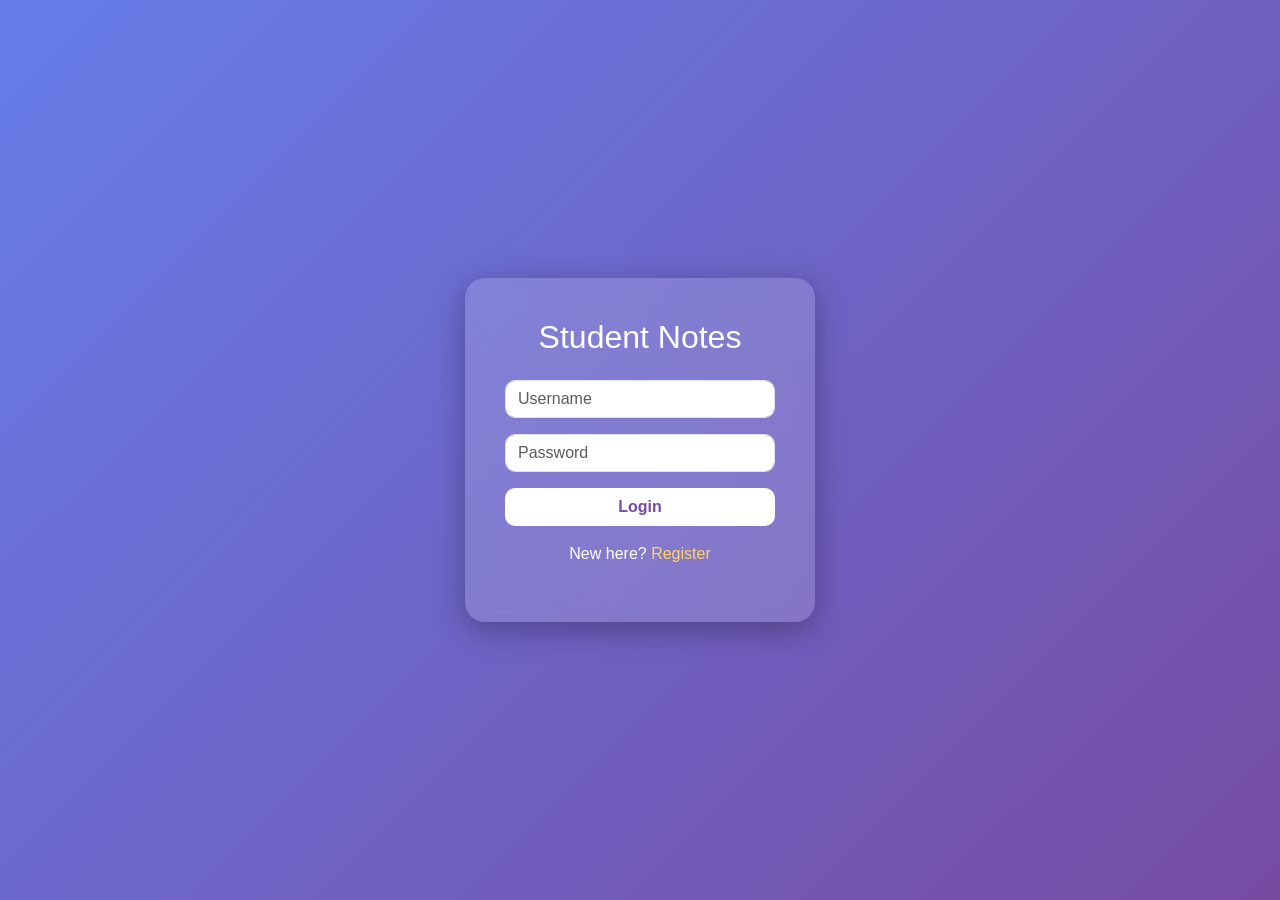
<file: frontend/index.html>
<!DOCTYPE html>
<html>

<head>
    <meta charset="UTF-8">
    <title>Student Notes</title>

    <link href="https://cdn.jsdelivr.net/npm/bootstrap@5.3.2/dist/css/bootstrap.min.css" rel="stylesheet">

    <style>
        body {
            background: linear-gradient(135deg, #43cea2, #185a9d);
            min-height: 100vh;
            font-family: 'Segoe UI', sans-serif;
        }
        
        .note-card {
            border-radius: 15px;
            transition: 0.3s;
            background: white;
        }
        
        .note-card:hover {
            transform: translateY(-5px);
            box-shadow: 0 10px 20px rgba(0, 0, 0, 0.2);
        }
        
        textarea,
        input {
            border-radius: 10px !important;
        }
        
        .btn-edit {
            background: #ffc107;
        }
        
        .btn-delete {
            background: #dc3545;
            color: white;
        }
    </style>
</head>

<body>

    <div class="container py-5">

        <div class="d-flex justify-content-between align-items-center mb-4">
            <h2 class="text-white">My Notes</h2>
            <button onclick="logout()" class="btn btn-light">Logout</button>
        </div>

        <div class="card p-4 mb-4 shadow">
            <input type="hidden" id="editId">

            <input type="text" id="noteTitle" class="form-control mb-3" placeholder="Note Title">

            <textarea id="noteContent" class="form-control mb-3" rows="3" placeholder="Write something amazing..."></textarea>

            <button class="btn btn-dark w-100" onclick="saveNote()">
            Save Note
        </button>
        </div>

        <div class="row" id="notesContainer"></div>

    </div>

    <!-- Toast Container -->
    <div class="position-fixed bottom-0 end-0 p-3" style="z-index: 1050">
        <div id="toastMsg" class="toast align-items-center text-white bg-primary border-0" role="alert" aria-live="assertive" aria-atomic="true">
            <div class="d-flex">
                <div class="toast-body" id="toastBody">
                    Hello, this is a toast message!
                </div>
                <button type="button" class="btn-close btn-close-white me-2 m-auto" data-bs-dismiss="toast" aria-label="Close"></button>
            </div>
        </div>
    </div>

    <script src="https://cdn.jsdelivr.net/npm/bootstrap@5.3.2/dist/js/bootstrap.bundle.min.js"></script>

    <script>
        console.log("Index page loaded");

        async function checkSession() {
            try {
                console.log("Checking session...");
                const response = await fetch("http://localhost:8081/notes", {
                    credentials: "include"
                });

                console.log("Session check response status:", response.status);

                if (!response.ok) {
                    console.log("Session invalid, redirecting to login");
                    window.location.replace("login.html");
                    return false;
                }
                console.log("Session valid");
                return true;
            } catch (error) {
                console.error("Session check error:", error);
                window.location.replace("login.html");
                return false;
            }
        }

        async function loadNotes() {
            try {
                console.log("Loading notes...");
                const response = await fetch("http://localhost:8081/notes", {
                    credentials: "include"
                });

                console.log("Load notes response status:", response.status);

                if (!response.ok) {
                    console.log("Failed to load notes, redirecting to login");
                    window.location.replace("login.html");
                    return;
                }

                const notes = await response.json();
                console.log("Loaded notes:", notes.length);
                const container = document.getElementById("notesContainer");
                container.innerHTML = "";

                notes.forEach(note => {
                    if (!note.deleted) {
                        container.innerHTML += `
                    <div class="col-md-4 mb-3">
                        <div class="card p-3 note-card shadow">
                            <h5>${note.title}</h5>
                            <p>${note.content}</p>

                            <div class="d-flex justify-content-between mt-3">
                                <button class="btn btn-edit btn-sm"
                                    onclick="editNote(${note.id}, '${note.title}', '${note.content}')">
                                    Edit
                                </button>

                                <button class="btn btn-delete btn-sm"
                                    onclick="deleteNote(${note.id})">
                                    Delete
                                </button>
                            </div>

                        </div>
                    </div>
                `;
                    }
                });
            } catch (error) {
                console.error("Error loading notes:", error);
            }
        }

        function showToast(message, type = "primary") {
            const toastEl = document.getElementById("toastMsg");
            const toastBody = document.getElementById("toastBody");

            toastEl.className = `toast align-items-center text-white bg-${type} border-0`;
            toastBody.textContent = message;

            const toast = new bootstrap.Toast(toastEl, {
                delay: 3000
            });
            toast.show();
        }

        async function saveNote() {
            const id = document.getElementById("editId").value;
            const title = document.getElementById("noteTitle").value.trim();
            const content = document.getElementById("noteContent").value.trim();

            if (!title || !content) {
                showToast("Please fill all fields", "warning");
                return;
            }

            const note = {
                title,
                content
            };

            try {
                let response;
                if (id) {
                    response = await fetch(`http://localhost:8081/notes/${id}`, {
                        method: "PUT",
                        headers: {
                            "Content-Type": "application/json"
                        },
                        credentials: "include",
                        body: JSON.stringify(note)
                    });
                } else {
                    response = await fetch("http://localhost:8081/notes", {
                        method: "POST",
                        headers: {
                            "Content-Type": "application/json"
                        },
                        credentials: "include",
                        body: JSON.stringify(note)
                    });
                }

                const result = await response.json();

                if (id && !result) {
                    showToast("Note not updated", "danger");
                } else {
                    showToast(id ? "Note updated" : "Note created", "success");
                }

                document.getElementById("editId").value = "";
                document.getElementById("noteTitle").value = "";
                document.getElementById("noteContent").value = "";

                loadNotes();
            } catch (error) {
                console.error("Error saving note:", error);
                showToast("Something went wrong", "danger");
            }
        }

        function editNote(id, title, content) {
            document.getElementById("editId").value = id;
            document.getElementById("noteTitle").value = title;
            document.getElementById("noteContent").value = content;
        }

        async function deleteNote(id) {
            await fetch(`http://localhost:8081/notes/${id}`, {
                method: "DELETE",
                credentials: "include"
            });
            showToast("Note deleted", "danger");
            loadNotes();
        }

        async function logout() {
            try {
                const response = await fetch("http://localhost:8081/users/logout", {
                    method: "POST",
                    credentials: "include"
                });

                if (response.ok) {
                    showToast("Logged out", "info");

                    setTimeout(() => {
                        window.location.replace("login.html");
                    }, 500);
                } else {
                    showToast("Logout failed", "danger");
                }
            } catch (error) {
                console.error("Logout error:", error);
                showToast("Something went wrong", "danger");
            }
        }

        checkSession();
        loadNotes();
    </script>

</body>

</html>
</file>
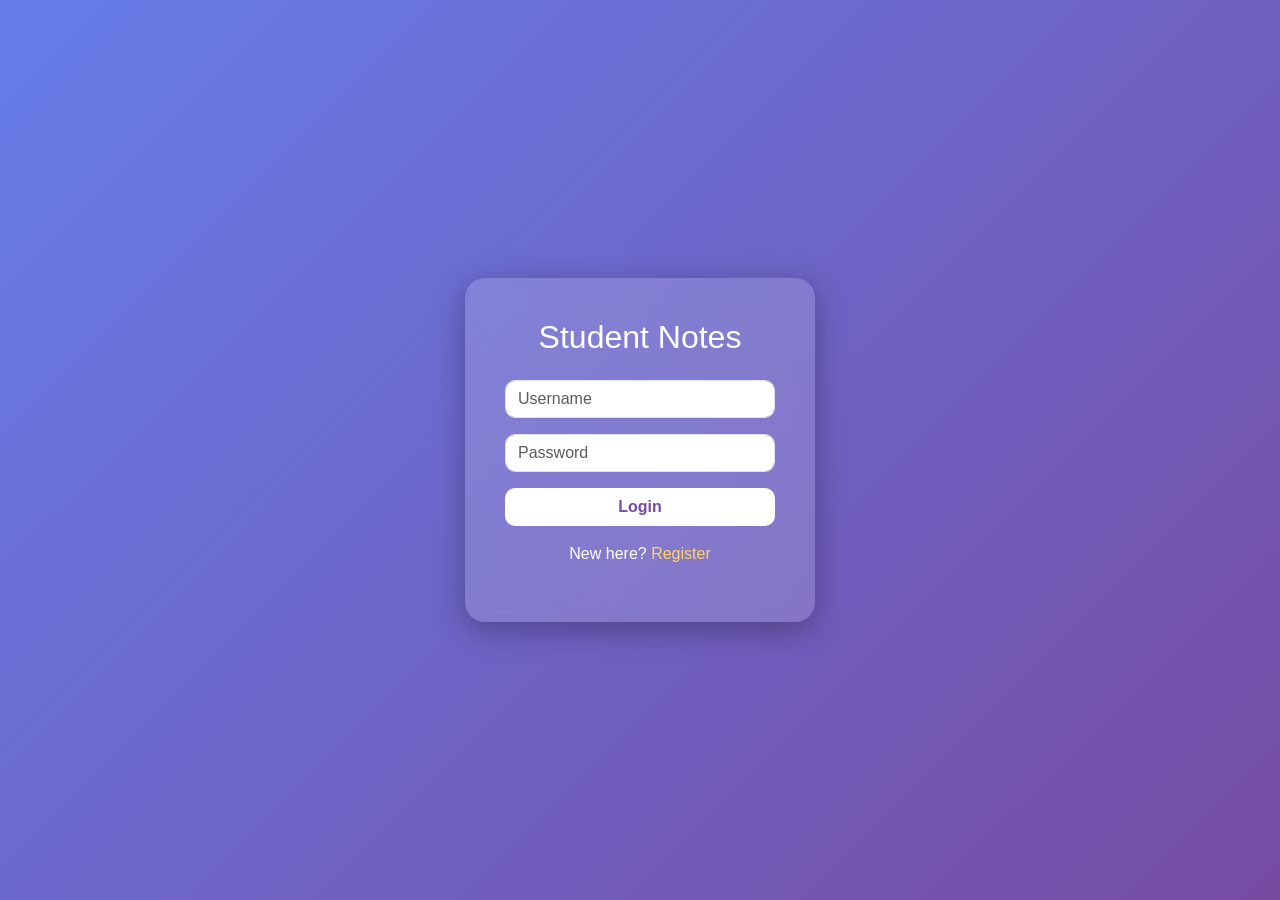
<file: frontend/login.html>
<!DOCTYPE html>
<html>

<head>
    <meta charset="UTF-8">
    <title>Login - Student Notes</title>
    <link href="https://cdn.jsdelivr.net/npm/bootstrap@5.3.2/dist/css/bootstrap.min.css" rel="stylesheet">

    <style>
        body {
            height: 100vh;
            background: linear-gradient(135deg, #667eea, #764ba2);
            display: flex;
            justify-content: center;
            align-items: center;
            font-family: 'Segoe UI', sans-serif;
        }
        
        .glass-card {
            background: rgba(255, 255, 255, 0.15);
            backdrop-filter: blur(12px);
            padding: 40px;
            border-radius: 20px;
            width: 350px;
            color: white;
            box-shadow: 0 8px 32px rgba(0, 0, 0, 0.3);
        }
        
        .form-control {
            border-radius: 10px;
        }
        
        .btn-custom {
            background: white;
            color: #764ba2;
            font-weight: bold;
            border-radius: 10px;
        }
        
        .btn-custom:hover {
            background: #f1f1f1;
        }
        
        a {
            color: #ffd369;
            text-decoration: none;
        }
    </style>
</head>

<body>

    <div class="glass-card text-center">
        <h2 class="mb-4">Student Notes</h2>

        <input type="text" id="loginUsername" class="form-control mb-3" placeholder="Username">

        <input type="password" id="loginPassword" class="form-control mb-3" placeholder="Password">

        <button class="btn btn-custom w-100" onclick="loginUser()">Login</button>

        <p class="mt-3">New here? <a href="register.html">Register</a></p>
    </div>

    <script>
        async function loginUser() {
            const username = document.getElementById("loginUsername").value.trim();
            const password = document.getElementById("loginPassword").value.trim();

            if (!username || !password) {
                alert("Please fill in both fields");
                return;
            }

            try {
                console.log("Attempting login for:", username);
                
                const response = await fetch("http://localhost:8081/users/login", {
                    method: "POST",
                    headers: {
                        "Content-Type": "application/json"
                    },
                    credentials: "include",
                    body: JSON.stringify({
                        username,
                        password
                    })
                });

                console.log("Response status:", response.status);
                const result = await response.text();
                console.log("Response text:", result);

                if (result === "Login Success") {
                    console.log("Login successful, checking session...");
                    
                    // Verify session was set
                    const sessionCheck = await fetch("http://localhost:8081/users/check-session", {
                        credentials: "include"
                    });
                    const sessionResult = await sessionCheck.text();
                    console.log("Session check result:", sessionResult);
                    
                    // Small delay to ensure session is fully established
                    setTimeout(() => {
                        console.log("Redirecting to index.html");
                        window.location.href = "index.html";
                    }, 100);
                } else {
                    alert(result || "Invalid Credentials");
                }
            } catch (error) {
                console.error("Login error:", error);
                alert("Connection error. Please check if the backend is running.");
            }
        }

        // Allow Enter key to submit
        document.addEventListener("DOMContentLoaded", function() {
            document.getElementById("loginPassword").addEventListener("keypress", function(event) {
                if (event.key === "Enter") {
                    loginUser();
                }
            });
        });
    </script>

</body>

</html>
</file>
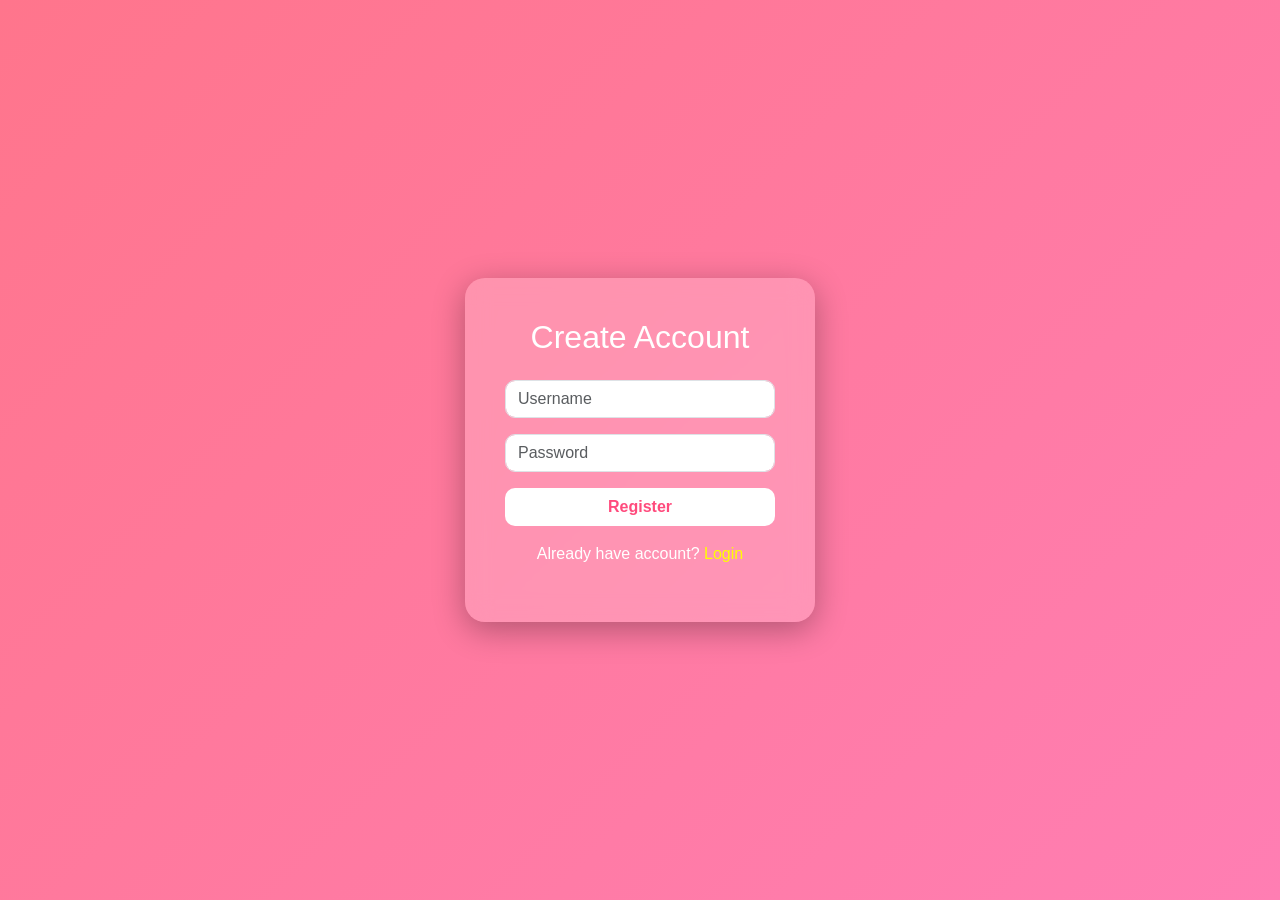
<file: frontend/register.html>
<!DOCTYPE html>
<html>
<head>
    <meta charset="UTF-8">
    <title>Register - Student Notes</title>
    <link href="https://cdn.jsdelivr.net/npm/bootstrap@5.3.2/dist/css/bootstrap.min.css" rel="stylesheet">

    <style>
        body {
            height: 100vh;
            background: linear-gradient(135deg, #ff758c, #ff7eb3);
            display: flex;
            justify-content: center;
            align-items: center;
            font-family: 'Segoe UI', sans-serif;
        }

        .glass-card {
            background: rgba(255, 255, 255, 0.2);
            backdrop-filter: blur(12px);
            padding: 40px;
            border-radius: 20px;
            width: 350px;
            color: white;
            box-shadow: 0 8px 32px rgba(0,0,0,0.3);
        }

        .form-control {
            border-radius: 10px;
        }

        .btn-custom {
            background: white;
            color: #ff4b7d;
            font-weight: bold;
            border-radius: 10px;
        }

        .btn-custom:hover {
            background: #f1f1f1;
        }

        a {
            color: yellow;
            text-decoration: none;
        }
    </style>
</head>

<body>

<div class="glass-card text-center">
    <h2 class="mb-4">Create Account</h2>

    <input type="text" id="registerUsername" class="form-control mb-3" placeholder="Username">
    <input type="password" id="registerPassword" class="form-control mb-3" placeholder="Password">

    <button class="btn btn-custom w-100" onclick="registerUser()">Register</button>

    <p class="mt-3">Already have account? <a href="login.html">Login</a></p>
</div>

<script>
    async function registerUser() {
        const username = document.getElementById("registerUsername").value.trim();
        const password = document.getElementById("registerPassword").value.trim();

        if (!username) {
            alert("Username cannot be empty");
            return;
        }

        if (!password) {
            alert("Password cannot be empty");
            return;
        }

        if (username.length < 3) {
            alert("Username must be at least 3 characters");
            return;
        }

        if (password.length < 6) {
            alert("Password must be at least 6 characters");
            return;
        }

        try {
            const response = await fetch("http://localhost:8081/users/register", {
                method: "POST",
                headers: { "Content-Type": "application/json" },
                body: JSON.stringify({ username, password })
            });

            const result = await response.text();
            alert(result);

            if (result === "Registration Successful") {
                window.location.href = "login.html";
            }

        } catch (error) {
            console.error("Error:", error);
            alert("Something went wrong!");
        }
    }
</script>

</body>
</html>
</file>
